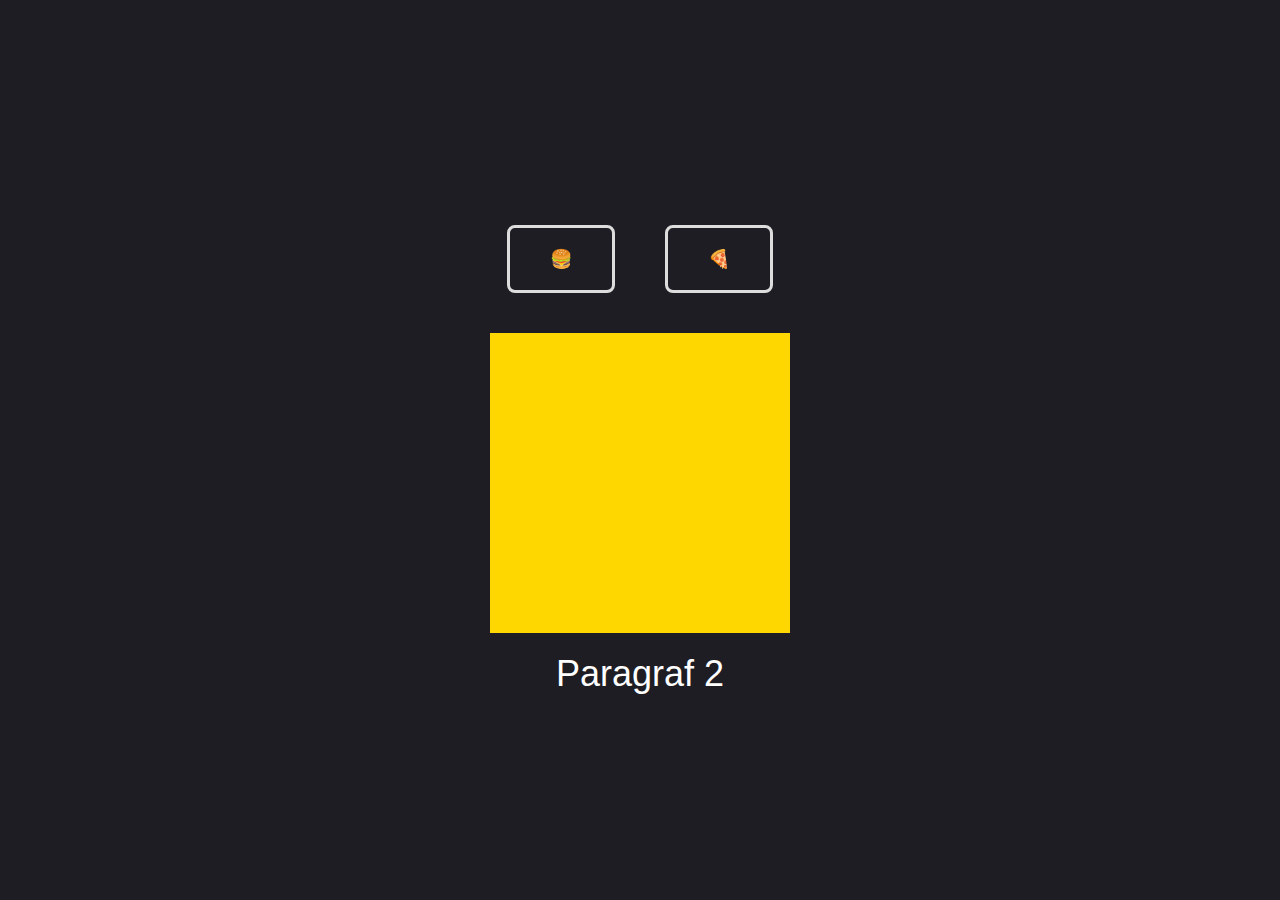
<file: Przycisk/index.html>
<!DOCTYPE html>
<html lang="en">

<head>
    <meta charset="UTF-8">
    <meta http-equiv="X-UA-Compatible" content="IE=edge">
    <meta name="viewport" content="width=device-width, initial-scale=1.0">
    <title>MMC School -JavaScript</title>
    <link rel="preconnect" href="https://fonts.googleapis.com">
    <link rel="preconnect" href="https://fonts.gstatic.com" crossorigin>
    
    <link rel="stylesheet" href="style.css">

</head>

<body>

    <div class="wrapper">
        <div class="buttons">
            <button class="btn btn1">🍔</button>
            <button class="btn btn2">🍕</button>
        </div>
        <div class="square"></div>
        <div class="text">
            <p class="p1">Paragraf 1</p>
            <p class="p2 show">Paragraf 2</p>
        </div>
    </div>

<script src="./script.js"></script>


</body>

</html>
</file>
<file: Przycisk/style.css>
* {
	box-sizing: border-box;
	margin: 0;
	padding: 0;
}

body {
	display: flex;
	justify-content: center;
	align-items: center;
	flex-direction: column;
	height: 100vh;
	font-family: 'Open Sans', sans-serif;
	color: #fff;
	background-color: #1e1d23;
	font-size: 36px;
}


.wrapper {
	display: flex;
	justify-content: center;
	align-items: center;
	flex-direction: column;
}

.p1,
.p2 {
	display: none;
}

.show {
	display: block;
}

.square {
	margin: 20px;
	width: 300px;
	height: 300px;
	background-color: gold;
}

button {
	padding: 20px 40px;
	margin: 20px;
	cursor: pointer;
	background: none;
	color: #fff;
	font-size: 18px;
	border: 3px solid #ddd;
	border-radius: 8px;
	transition: 0.3s;
	text-transform: uppercase;
}

button:hover {
	background-color: #888;
	color: #000;
}
</file>
